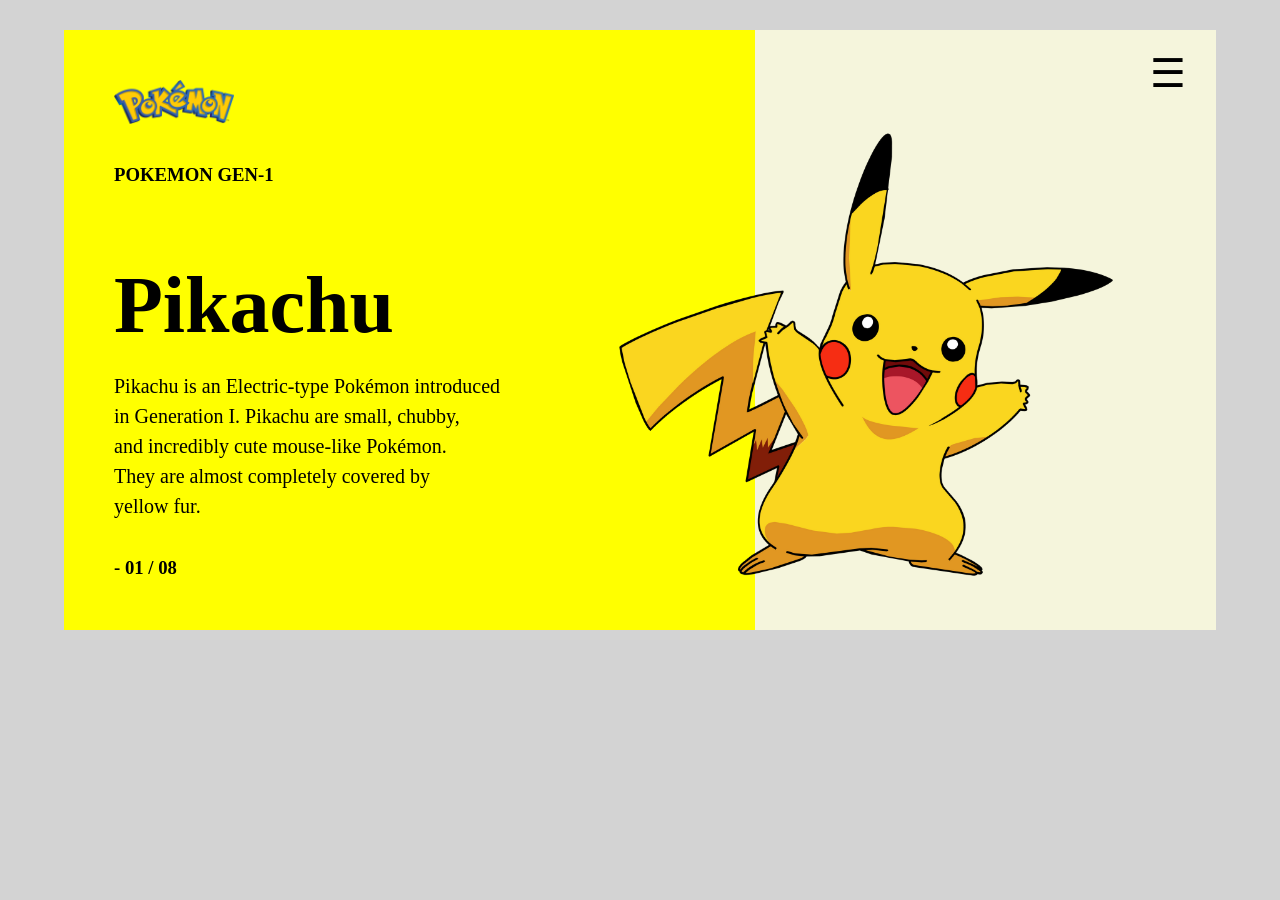
<file: A1/index.html>
<!DOCTYPE html>
<html>
<head>
  <title>Pikachu Design</title>

  <style>

    *{
      margin: 0;
      padding: 0;
      box-sizing: border-box;
    }

    body{
      background-color: lightgray;
    }

    .box{
      width: 90%;
      height: 600px;
      background-color: white;
      margin: 30px auto;
      position: relative;
      display: flex;
    }

    .left{
      width: 60%;
      background-color: yellow;
      padding: 50px;
    }

    .right{
      width: 40%;
      background-color: beige;
    }

    h1{
      font-size: 80px;
      margin-top: 20px;
    }

    p{
      margin-top: 20px;
      width: 70%;
      line-height: 30px;
      font-size: 20px;
    }

    .logo{
      width: 120px;
    }

    .pikachu{
      width: 500px;
      position: absolute;
      right: 100px;
      top: 100px;
    }

    .menu{
      position: absolute;
      right: 30px;
      top: 20px;
      font-size: 40px;
    }

  </style>
</head>

<body>

  <div class="box">

    <div class="left">

      <img class="logo"
      src="./pokemonlogo.png">
<br>
<br>
<br>
<h3>POKEMON GEN-1</h3>
<br>
<br>
<br>
      <h1>Pikachu</h1>

      <p>
      Pikachu is an Electric-type Pokémon introduced <br>
    in Generation I. Pikachu are small, chubby, <br>
    and incredibly cute mouse-like Pokémon.<br>
    They are almost completely covered by<br>
    yellow fur.
  
      </p>
      <br>
      <br>

        <h3>- 01 / 08</h3>
    </div>

    <div class="right"></div>

    <div class="menu">☰</div>

    <img class="pikachu"
    src="./pikachu.png">

  </div>

</body>
</html>
</file>
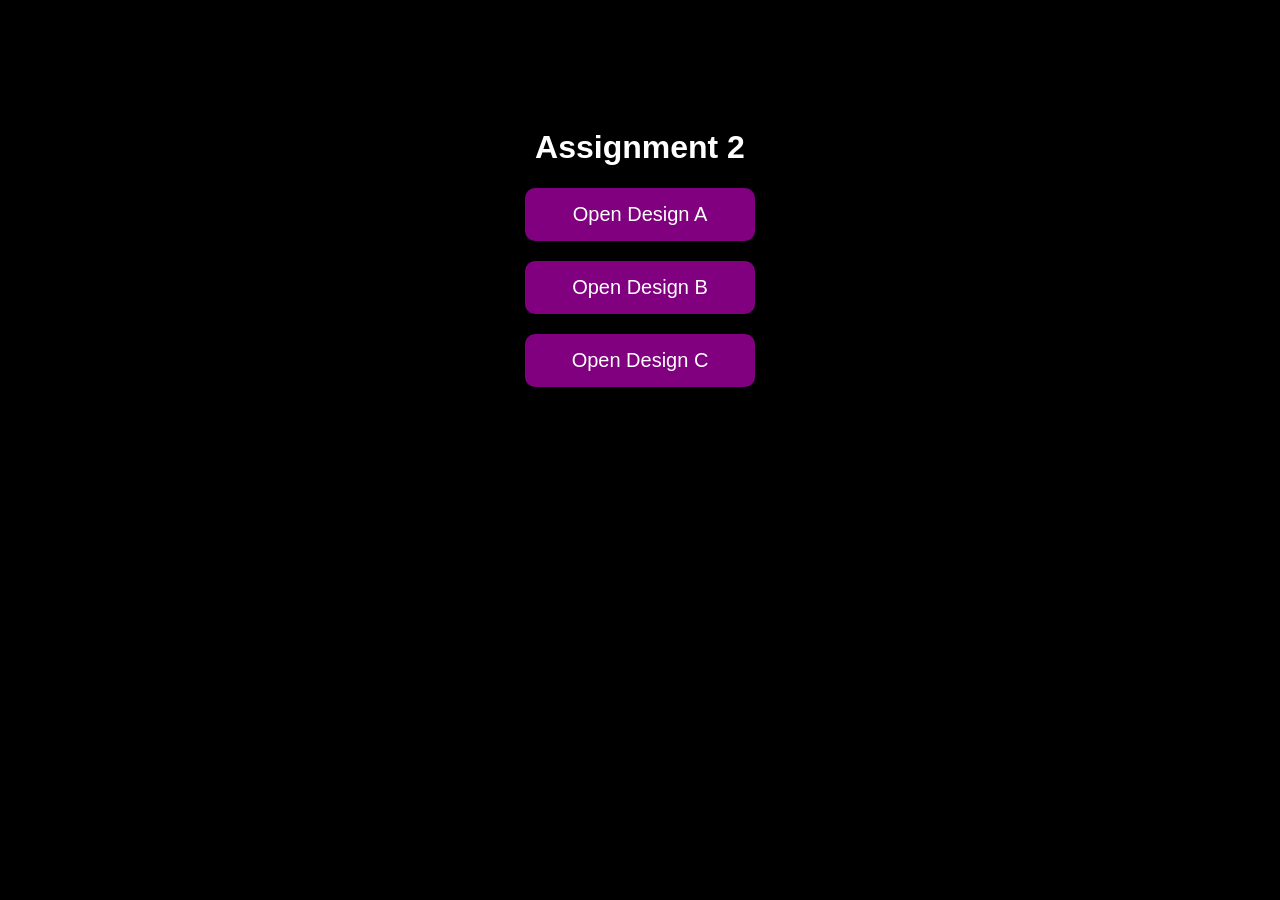
<file: A2/index.html>
<!DOCTYPE html>
<html>

<head>
  <title>A2 Assignments</title>

  <style>

    body{
      font-family:Arial;
      text-align:center;
      padding-top:100px;
      background:black;
    }

    a{
      display:block;
      width:200px;
      margin:20px auto;
      padding:15px;
      background:purple;
      color:white;
      text-decoration:none;
      border-radius:10px;
      font-size:20px;
    }

  </style>

</head>

<body>

  <h1 style="color:white;">Assignment 2</h1>

  <a href="./A/index.html">Open Design A</a>

  <a href="./B/index.html">Open Design B</a>

  <a href="./C/index.html">Open Design C</a>

</body>

</html>
</file>
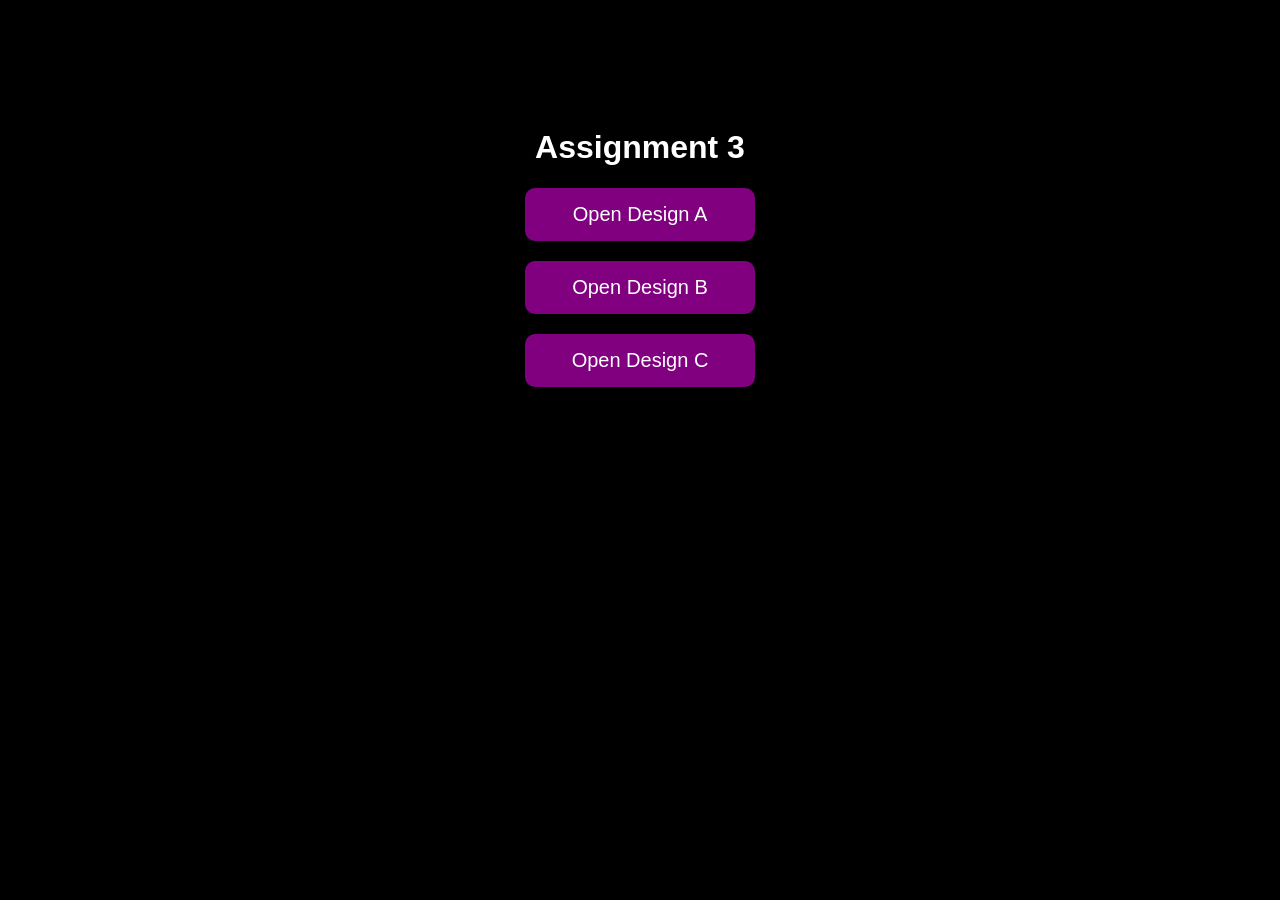
<file: A3/index.html>
<!DOCTYPE html>
<html>

<head>
  <title>A3 Assignments</title>

  <style>

    body{
      font-family:Arial;
      text-align:center;
      padding-top:100px;
      background:black;
    }

    a{
      display:block;
      width:200px;
      margin:20px auto;
      padding:15px;
      background:purple;
      color:white;
      text-decoration:none;
      border-radius:10px;
      font-size:20px;
    }

  </style>

</head>

<body>

  <h1 style="color:white;">Assignment 3</h1>

  <a href="./A/index.html">Open Design A</a>

  <a href="./B/index.html">Open Design B</a>

  <a href="./C/index.html">Open Design C</a>

</body>

</html>
</file>
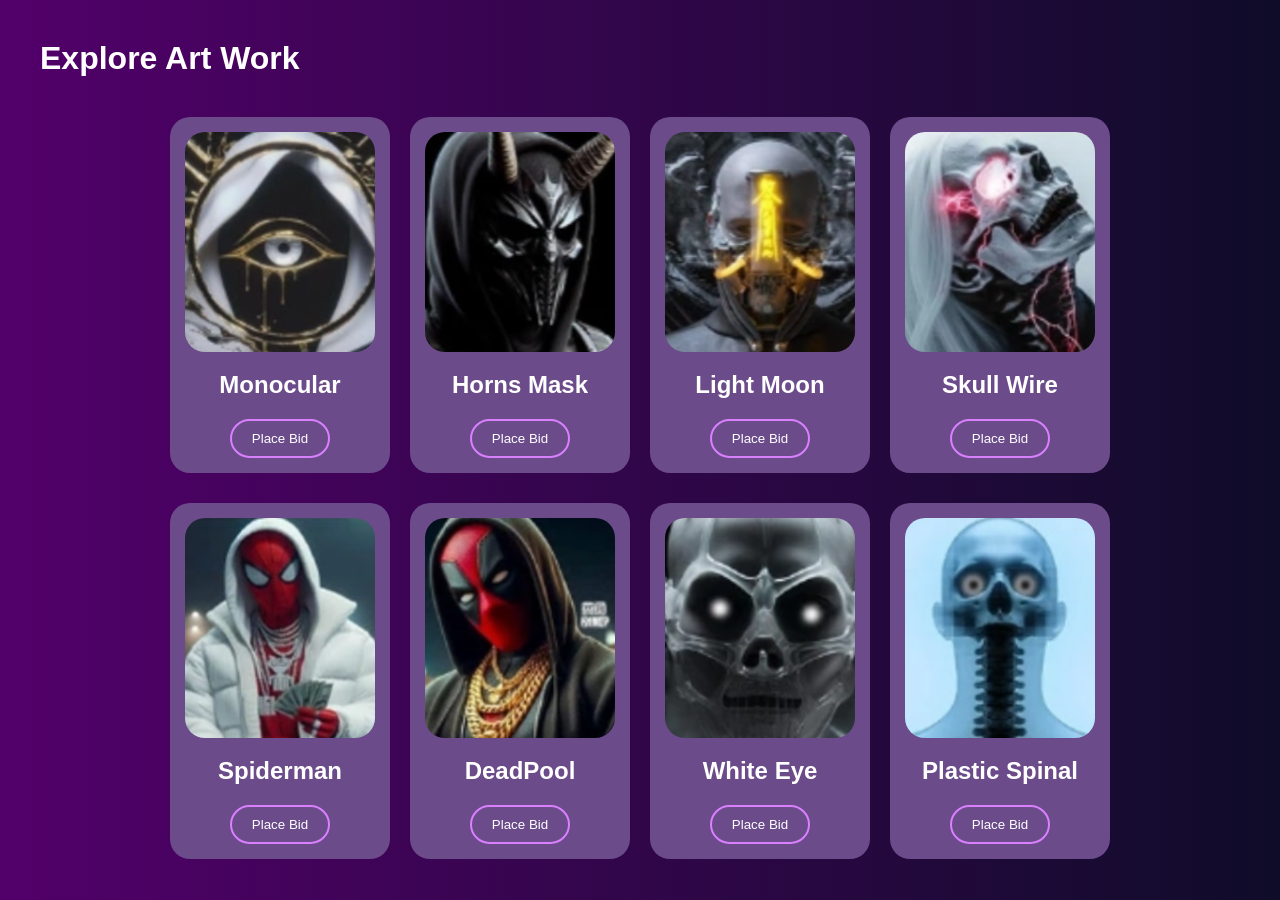
<file: A3/A/index.html>
<!DOCTYPE html>
<html>

<head>
  <title>NFT UI</title>
  <link rel="stylesheet" href="style.css">
</head>

<body>

  <h1>Explore Art Work</h1>

 

  <div class="main">

    <div class="card">
      <img src="./mono.png">
      <h2>Monocular</h2>
      <button>Place Bid</button>
    </div>

    <div class="card">
      <img src="./horn.png">
      <h2>Horns Mask</h2>
      <button>Place Bid</button>
    </div>

    <div class="card">
      <img src="./light.png">
      <h2>Light Moon</h2>
      <button>Place Bid</button>
    </div>

    <div class="card">
      <img src="./skull.png">
      <h2>Skull Wire</h2>
      <button>Place Bid</button>
    </div>

  </div>



  <!-- 2nd Row mein -->

  <div class="main">

    <div class="card">
      <img src="./spiderman.png"">
      <h2>Spiderman</h2>
      <button>Place Bid</button>
    </div>

    <div class="card">
      <img src="./deadpool.png">
      <h2>DeadPool</h2>
      <button>Place Bid</button>
    </div>

    <div class="card">
      <img src="./white.png">
      <h2>White Eye</h2>
      <button>Place Bid</button>
    </div>

    <div class="card">
      <img src="./plastic.png">
      <h2>Plastic Spinal</h2>
      <button>Place Bid</button>
    </div>

  </div>

</body>
</html>
</file>
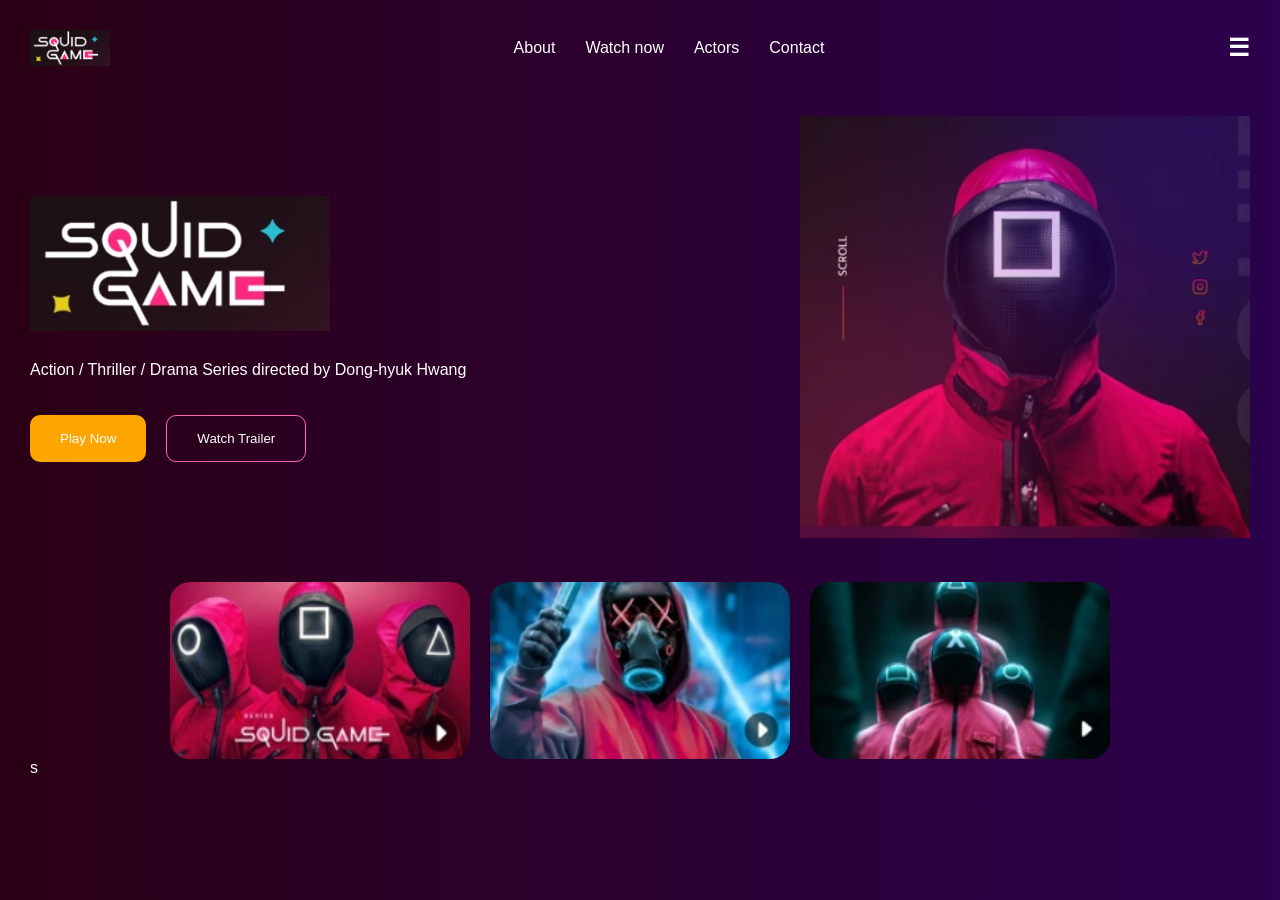
<file: A3/B/index.html>
<!DOCTYPE html>
<html>

<head>
  <title>Squid Game UI</title>
  <link rel="stylesheet" href="style.css">
</head>

<body>

  <div class="nav">

    <img src="./logo.png" class="logo">

    <div class="links">

      <a href="">About</a>
      <a href="">Watch now</a>
      <a href="">Actors</a>
      <a href="">Contact</a>

    </div>

    <h2>☰</h2>

  </div>


  <div class="main">

    <div class="left">

      <img src="./logo.png" class="big-logo">

      <p>
        Action / Thriller / Drama Series directed by Dong-hyuk Hwang
      </p>

      <div class="buttons">

        <button class="play-btn">
          Play Now
        </button>

        <button class="watch-btn">
          Watch Trailer
        </button>

      </div>

    </div>


    <div class="right">

      <img src="./squid.png" class="hero-img">

    </div>

  </div>


  <div class="cards">

    <img src="./card1.png">

    <img src="./card2.png">

    <img src="./card3.png">

  </div>

</body>
</html>s
</file>
<file: A3/A/style.css>
*{
  margin:0;
  padding:0;
  box-sizing:border-box;
}

body{
  background:linear-gradient(to right,#52006A,#0F0C29);
  font-family:Arial;
  padding:40px;
}

h1{
  color:white;
  margin-bottom:40px;
}

.main{
  display:flex;
  justify-content:center;
  gap:20px;
  margin-top:30px;
}

.card{
  width:220px;
  background:#6b4b8a;
  padding:15px;
  border-radius:20px;
  text-align:center;
}

.card img{
  width:100%;
  height:220px;
  border-radius:20px;
  object-fit:cover;
}

.card h2{
  color:white;
  margin-top:15px;
}

.card button{
  margin-top:20px;
  padding:10px 20px;
  background:none;
  border:2px solid #d980ff;
  color:white;
  border-radius:20px;
}
</file>
<file: A3/B/style.css>
*{
  margin:0;
  padding:0;
  box-sizing:border-box;
}

body{
  background:linear-gradient(to right,#2b0015,#2c014d);
  color:white;
  font-family:Arial;
  padding:30px;
}

.nav{
  display:flex;
  justify-content:space-between;
  align-items:center;
}

.logo{
  width:80px;
}

.links{
  display:flex;
  gap:30px;
}

.links a{
  color:white;
  text-decoration:none;
}

.main{
  display:flex;
  justify-content:space-between;
  align-items:center;
  margin-top:50px;
}

.left{
  width:50%;
}

.big-logo{
  width:300px;
}

.left p{
  margin-top:20px;
  line-height:30px;
}

.buttons{
  display:flex;
  gap:20px;
  margin-top:30px;
}

.play-btn{
  padding:15px 30px;
  background:orange;
  color:white;
  border:none;
  border-radius:10px;
}

.watch-btn{
  padding:15px 30px;
  background:none;
  color:white;
  border:1px solid hotpink;
  border-radius:10px;
}

.hero-img{
  width:450px;
}

.cards{
  display:flex;
  justify-content:center;
  gap:20px;
  margin-top:40px;
}

.cards img{
  width:300px;
  border-radius:20px;
}
</file>
